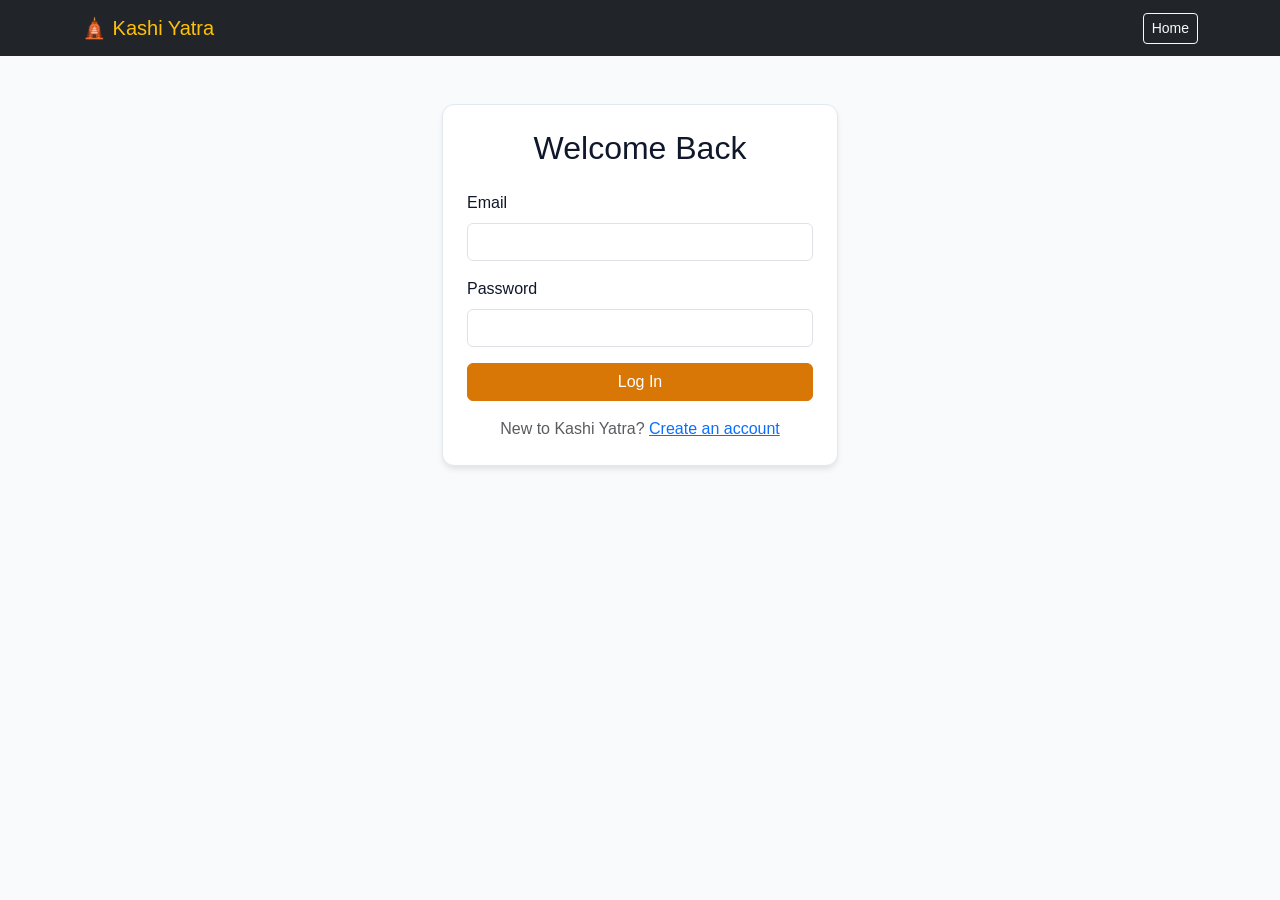
<file: templates/login.html>
<!DOCTYPE html>
<html lang="en">
<head>
    <meta charset="UTF-8">
    <meta name="viewport" content="width=device-width, initial-scale=1.0">
    <title>Login - Kashi Yatra</title>
    <link href="https://cdn.jsdelivr.net/npm/bootstrap@5.3.0/dist/css/bootstrap.min.css" rel="stylesheet">
    <link rel="stylesheet" href="/static/css/style.css">
</head>
<body>
    <nav class="navbar navbar-expand-lg navbar-dark bg-dark">
        <div class="container">
            <a class="navbar-brand text-warning" href="/">🛕 Kashi Yatra</a>
            <a href="/" class="btn btn-outline-light btn-sm">Home</a>
        </div>
    </nav>

    <div class="container my-5" style="max-width: 420px;">
        <div class="card p-4">
            <h2 class="mb-4 text-center">Welcome Back</h2>
            <div id="login-error" class="alert alert-danger d-none"></div>
            <form id="login-form">
                <div class="mb-3">
                    <label class="form-label">Email</label>
                    <input type="email" id="email" class="form-control" required>
                </div>
                <div class="mb-3">
                    <label class="form-label">Password</label>
                    <input type="password" id="password" class="form-control" required>
                </div>
                <button type="submit" class="btn btn-primary w-100">Log In</button>
            </form>
            <p class="text-center text-muted mt-3 mb-0">
                New to Kashi Yatra? <a href="/register">Create an account</a>
            </p>
        </div>
    </div>

    <script src="https://cdn.jsdelivr.net/npm/bootstrap@5.3.0/dist/js/bootstrap.bundle.min.js"></script>
    <script>
        document.getElementById('login-form').addEventListener('submit', async (e) => {
            e.preventDefault();
            const errorBox = document.getElementById('login-error');
            errorBox.classList.add('d-none');
            const payload = {
                email: document.getElementById('email').value,
                password: document.getElementById('password').value
            };
            const res = await fetch('/api/login', {
                method: 'POST',
                headers: { 'Content-Type': 'application/json' },
                body: JSON.stringify(payload)
            });
            const data = await res.json();
            if (res.ok) {
                window.location.href = '/dashboard';
            } else {
                errorBox.textContent = data.error || 'Login failed. Please try again.';
                errorBox.classList.remove('d-none');
            }
        });
    </script>
</body>
</html>
</file>
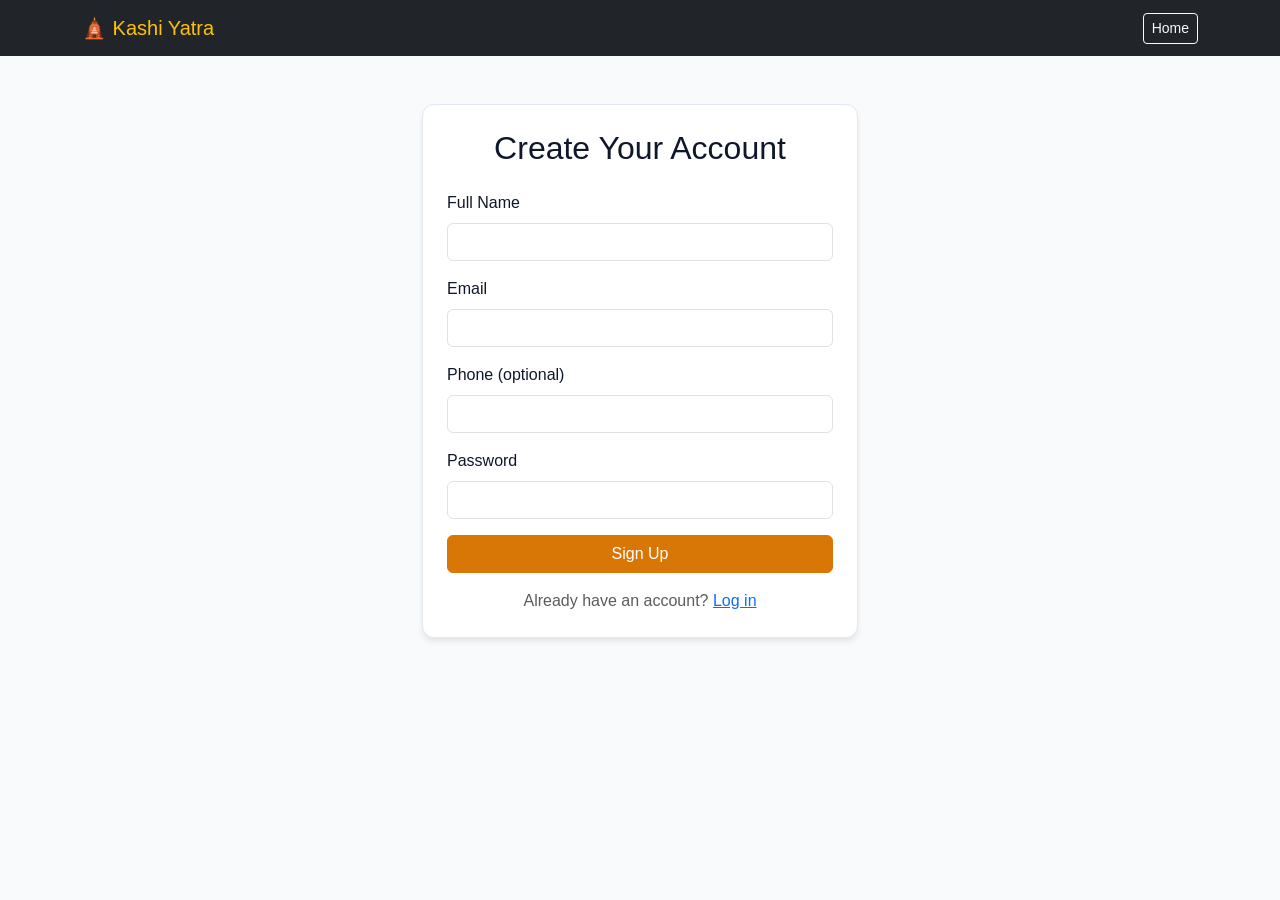
<file: templates/register.html>
<!DOCTYPE html>
<html lang="en">
<head>
    <meta charset="UTF-8">
    <meta name="viewport" content="width=device-width, initial-scale=1.0">
    <title>Register - Kashi Yatra</title>
    <link href="https://cdn.jsdelivr.net/npm/bootstrap@5.3.0/dist/css/bootstrap.min.css" rel="stylesheet">
    <link rel="stylesheet" href="/static/css/style.css">
</head>
<body>
    <nav class="navbar navbar-expand-lg navbar-dark bg-dark">
        <div class="container">
            <a class="navbar-brand text-warning" href="/">🛕 Kashi Yatra</a>
            <a href="/" class="btn btn-outline-light btn-sm">Home</a>
        </div>
    </nav>

    <div class="container my-5" style="max-width: 460px;">
        <div class="card p-4">
            <h2 class="mb-4 text-center">Create Your Account</h2>
            <div id="register-error" class="alert alert-danger d-none"></div>
            <form id="register-form">
                <div class="mb-3">
                    <label class="form-label">Full Name</label>
                    <input type="text" id="name" class="form-control" required>
                </div>
                <div class="mb-3">
                    <label class="form-label">Email</label>
                    <input type="email" id="email" class="form-control" required>
                </div>
                <div class="mb-3">
                    <label class="form-label">Phone (optional)</label>
                    <input type="tel" id="phone" class="form-control">
                </div>
                <div class="mb-3">
                    <label class="form-label">Password</label>
                    <input type="password" id="password" class="form-control" required>
                </div>
                <button type="submit" class="btn btn-primary w-100">Sign Up</button>
            </form>
            <p class="text-center text-muted mt-3 mb-0">
                Already have an account? <a href="/login">Log in</a>
            </p>
        </div>
    </div>

    <script src="https://cdn.jsdelivr.net/npm/bootstrap@5.3.0/dist/js/bootstrap.bundle.min.js"></script>
    <script>
        document.getElementById('register-form').addEventListener('submit', async (e) => {
            e.preventDefault();
            const errorBox = document.getElementById('register-error');
            errorBox.classList.add('d-none');
            const payload = {
                name: document.getElementById('name').value,
                email: document.getElementById('email').value,
                phone: document.getElementById('phone').value,
                password: document.getElementById('password').value
            };
            const res = await fetch('/api/register', {
                method: 'POST',
                headers: { 'Content-Type': 'application/json' },
                body: JSON.stringify(payload)
            });
            const data = await res.json();
            if (res.ok) {
                window.location.href = '/dashboard';
            } else {
                errorBox.textContent = data.error || 'Registration failed. Please try again.';
                errorBox.classList.remove('d-none');
            }
        });
    </script>
</body>
</html>
</file>
<file: static/css/style.css>
:root {
    --primary-color: #d97706;
    --secondary-color: #1e293b;
    --accent-color: #f59e0b;
    --bg-light: #f8fafc;
    
    /* Theme Variables */
    --bg-color: var(--bg-light);
    --text-color: #0f172a;
    --card-bg: #ffffff;
    --border-color: #e2e8f0;
}

[data-theme="dark"] {
    --bg-color: #0f172a;
    --text-color: #f8fafc;
    --card-bg: #1e293b;
    --border-color: #334155;
    --secondary-color: #020617;
}

body {
    font-family: 'Segoe UI', Tahoma, Geneva, Verdana, sans-serif;
    background-color: var(--bg-color);
    color: var(--text-color);
    transition: background-color 0.3s ease, color 0.3s ease;
}

.navbar {
    background-color: var(--secondary-color);
    transition: background-color 0.3s ease;
}

.hero-section {
    background: linear-gradient(rgba(0, 0, 0, 0.5), rgba(0, 0, 0, 0.5)), 
                url('https://images.unsplash.com/photo-1571536802807-30451e3955d8?auto=format&fit=crop&w=1600&q=80');
    background-size: cover;
    background-position: center;
    color: white;
    padding: 120px 0;
}

.card {
    border: 1px solid var(--border-color);
    border-radius: 12px;
    background-color: var(--card-bg);
    color: var(--text-color);
    box-shadow: 0 4px 6px -1px rgba(0, 0, 0, 0.1);
    transition: transform 0.2s ease-in-out, background-color 0.3s ease, border-color 0.3s ease;
}

.card:hover {
    transform: translateY(-5px);
}

.card-img-top {
    border-top-left-radius: 12px;
    border-top-right-radius: 12px;
    height: 200px;
    object-fit: cover;
}

#map {
    height: 450px;
    border-radius: 12px;
    z-index: 1;
}

.btn-primary {
    background-color: var(--primary-color);
    border-color: var(--primary-color);
}

.btn-primary:hover {
    background-color: #b45309;
    border-color: #b45309;
}

/* Skeleton Loading Shimmer Animation */
.skeleton {
    background: linear-gradient(90deg, #e2e8f0 25%, #f1f5f9 50%, #e2e8f0 75%);
    background-size: 200% 100%;
    animation: loading 1.5s infinite;
    border-radius: 6px;
}

[data-theme="dark"] .skeleton {
    background: linear-gradient(90deg, #1e293b 25%, #334155 50%, #1e293b 75%);
    background-size: 200% 100%;
}

@keyframes loading {
    0% { background-position: 200% 0; }
    100% { background-position: -200% 0; }
}

/* Sticky Itinerary Summary Bar */
.sticky-summary-bar {
    position: fixed;
    bottom: 0;
    left: 0;
    right: 0;
    background-color: var(--card-bg);
    border-top: 2px solid var(--accent-color);
    padding: 12px 24px;
    box-shadow: 0 -4px 12px rgba(0, 0, 0, 0.15);
    z-index: 1000;
}

/* Print Optimization */
@media print {
    .no-print, .navbar, footer, .btn, .sticky-summary-bar {
        display: none !important;
    }
    body {
        background: #ffffff !important;
        color: #000000 !important;
    }
    .card {
        border: 1px solid #cbd5e1 !important;
        box-shadow: none !important;
    }
}
</file>
